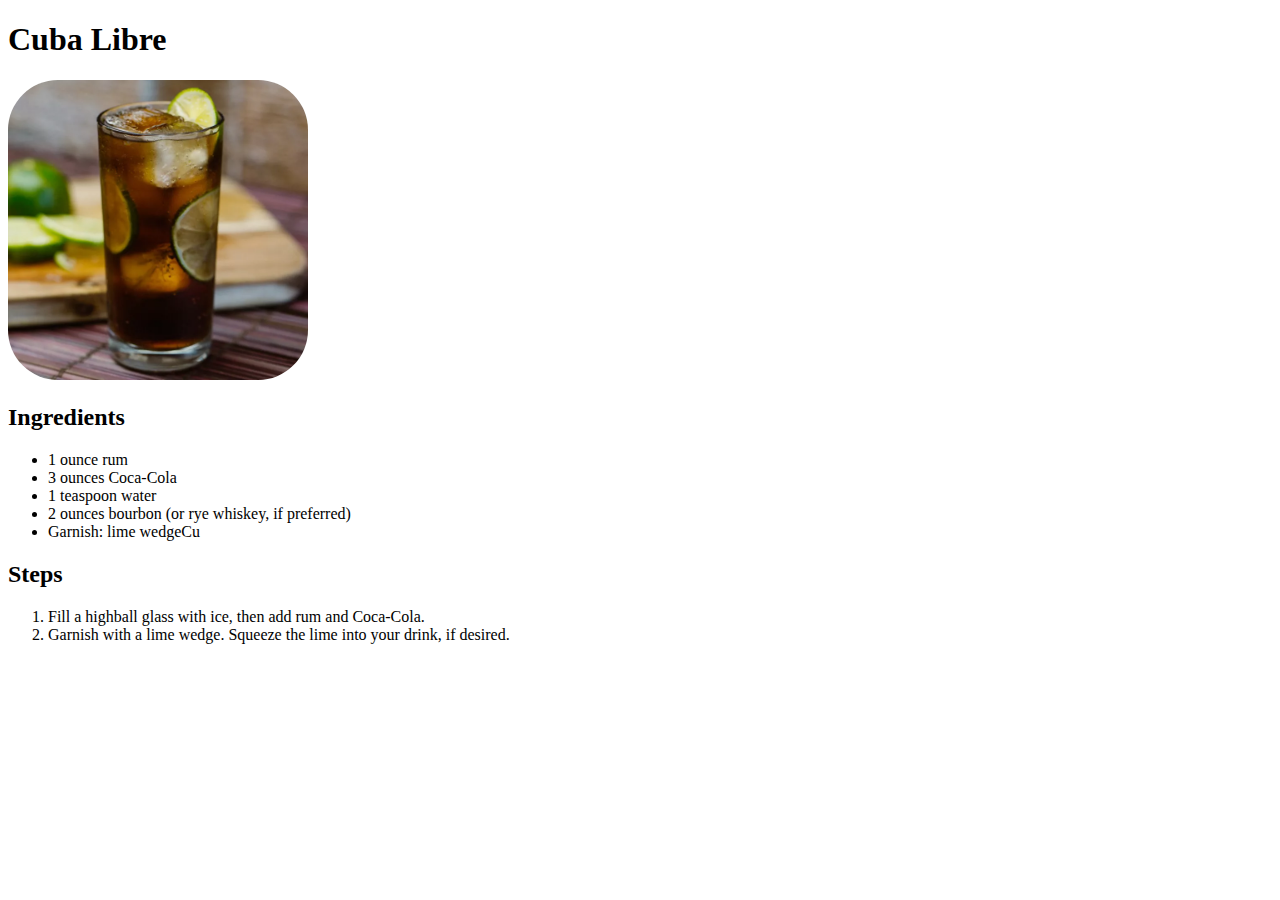
<file: pgs/cubalibre.html>
<!DOCTYPE html>
<html lang="en">
  <head>
    <meta charset="UTF-8" />
    <meta http-equiv="X-UA-Compatible" content="IE=edge" />
    <meta name="viewport" content="width=device-width, initial-scale=1.0" />
    <title>Cuba Libre</title>
  </head>
  <style>
    img {
      width: 300px;
      border-radius: 50px;
    }
  </style>
  <body>
    <div>
      <h1>Cuba Libre</h1>
      <img src="../imgs/cubalibre.jeg.webp" alt "picture cuba libre" />
      <h2 class="username">Ingredients</h2>
      <ul>
        <li>1 ounce rum</li>
        <li>3 ounces Coca-Cola</li>
        <li>1 teaspoon water</li>
        <li>2 ounces bourbon (or rye whiskey, if preferred)</li>
        <li>Garnish: lime wedgeCu</li>
      </ul>
      <h2>Steps</h2>
      <ol>
        <li>Fill a highball glass with ice, then add rum and Coca-Cola.</li>
        <li>
          Garnish with a lime wedge. Squeeze the lime into your drink, if
          desired.
        </li>
      </ol>
    </div>
  </body>
</html>
</file>
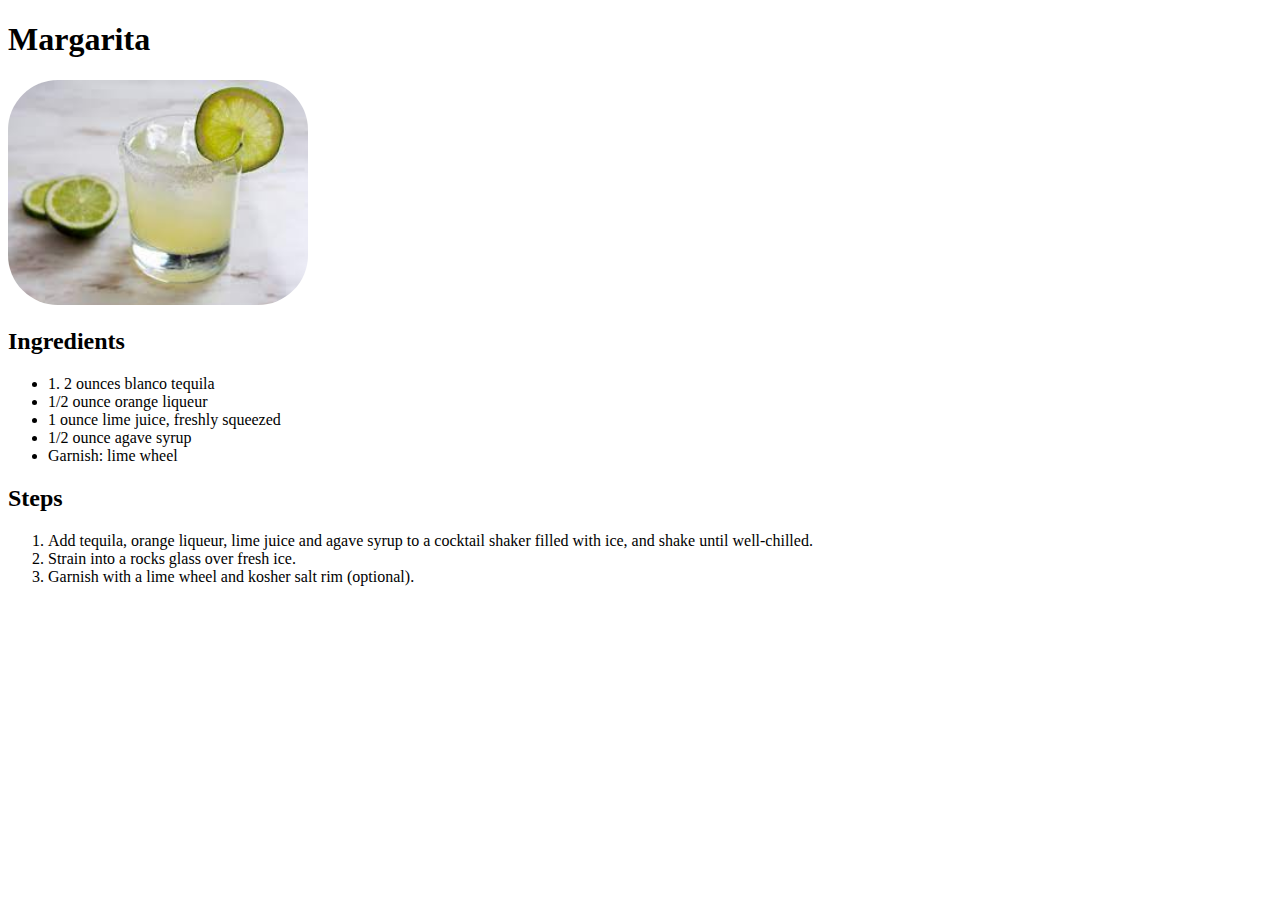
<file: pgs/margarita.html>
<!DOCTYPE html>
<html lang="en">
  <head>
    <meta charset="UTF-8" />
    <meta http-equiv="X-UA-Compatible" content="IE=edge" />
    <meta name="viewport" content="width=device-width, initial-scale=1.0" />
    <title>Margarita</title>
    <style>
      img {
        width: 300px;
        border-radius: 50px;
      }
    </style>
  </head>
  <body>
    <h1>Margarita</h1>
    <img src="../imgs/Margarita.jpeg" alt "picture of a margarita">
    <h2>Ingredients</h2>
    <ul>
      <li>1. 2 ounces blanco tequila</li>
      <li>1/2 ounce orange liqueur</li>
      <li>1 ounce lime juice, freshly squeezed</li>
      <li>1/2 ounce agave syrup</li>
      <li>Garnish: lime wheel</li>
    </ul>
    <h2>Steps</h2>
    <ol>
      <li>
        Add tequila, orange liqueur, lime juice and agave syrup to a cocktail
        shaker filled with ice, and shake until well-chilled.
      </li>
      <li>Strain into a rocks glass over fresh ice.</li>
      <li>Garnish with a lime wheel and kosher salt rim (optional).</li>
    </ol>
  </body>
</html>
</file>
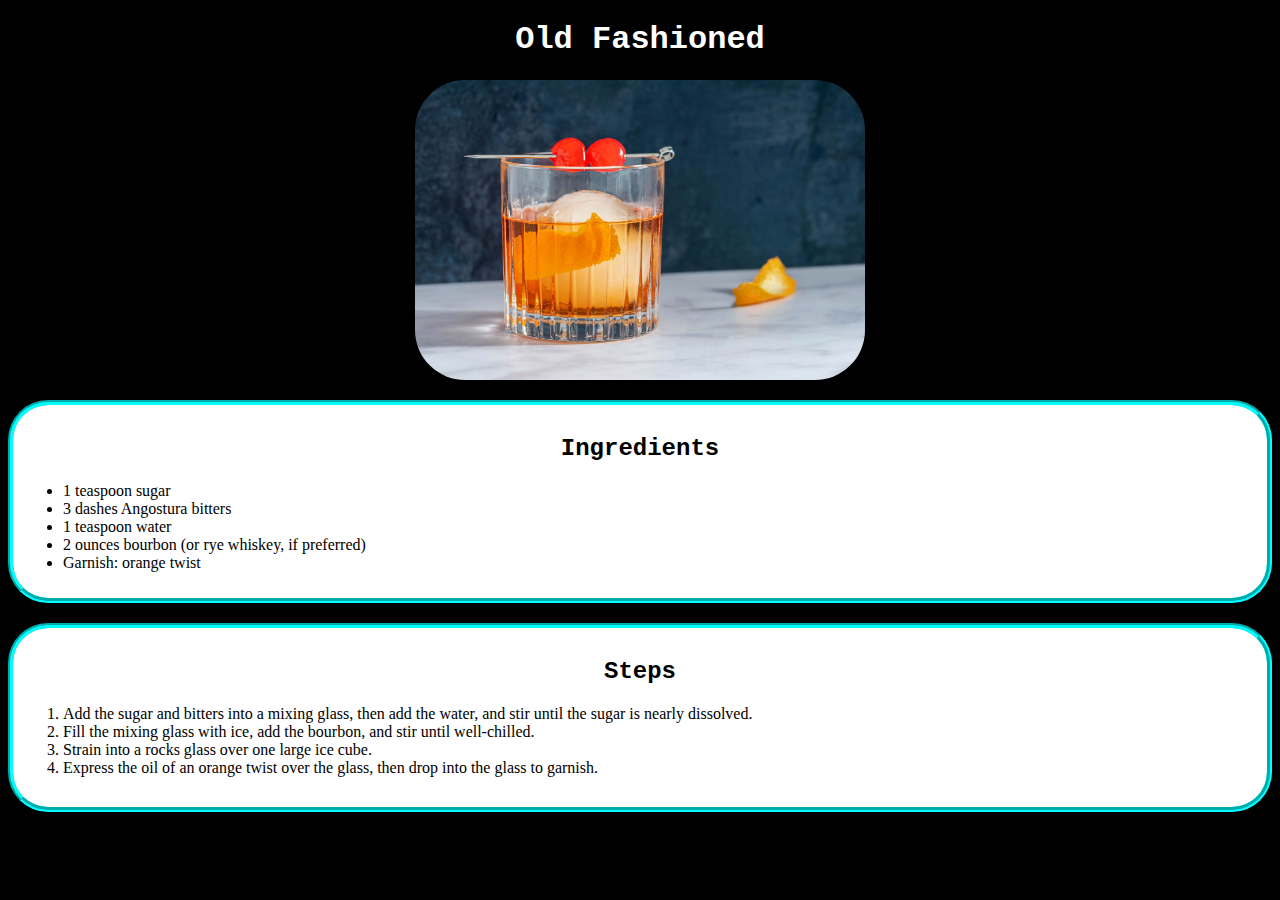
<file: pgs/oldfashioned.html>
<!DOCTYPE html>
<html lang="en">
  <head>
    <meta charset="UTF-8" />
    <meta http-equiv="X-UA-Compatible" content="IE=edge" />
    <meta name="viewport" content="width=device-width, initial-scale=1.0" />
    <title>Old Fashioned</title>
    <link rel="stylesheet" href="../css/oldfashioned.css" />
  </head>
  <body>
    <div>
      <h1>Old Fashioned</h1>
      <img src="../imgs/oldfashioned.jpeg" alt "picture of an old Fashioned">
      <div class="ing">
        <h2>Ingredients</h2>
        <ul>
          <li>1 teaspoon sugar</li>
          <li>3 dashes Angostura bitters</li>
          <li>1 teaspoon water</li>
          <li>2 ounces bourbon (or rye whiskey, if preferred)</li>
          <li>Garnish: orange twist</li>
        </ul>
      </div>
      <div class="steps">
        <h2>Steps</h2>
        <ol>
          <li>
            Add the sugar and bitters into a mixing glass, then add the water,
            and stir until the sugar is nearly dissolved.
          </li>
          <li>
            Fill the mixing glass with ice, add the bourbon, and stir until
            well-chilled.
          </li>
          <li>Strain into a rocks glass over one large ice cube.</li>
          <li>
            Express the oil of an orange twist over the glass, then drop into
            the glass to garnish.
          </li>
        </ol>
      </div>
    </div>
  </body>
</html>
</file>
<file: css/oldfashioned.css>
body {
    background-color: black;
}
h1 {
    text-align: center;
    color: white;
    font-family: 'Courier New', monospace;
} 

img {
    height: 300px;
    border-radius: 50px;
    display: block;
    margin: auto;
    width: 50% 20px;
    margin-bottom: 20px;
}

.ing {
    background-color: rgb(255, 255, 255);
    display: block;
    border-radius: 40px;
    padding: 10px;
    border: 5px groove aqua
}

li, ol {
    margin: auto;
    width: 50% 20px;
}

h2 {
    text-align: center;
    font-family: 'Courier New', monospace;
}

.steps {
    background-color: rgb(255, 255, 255);
    display: block;
    border-radius: 40px;
    padding: 10px;
    border: 5px groove aqua;
    margin-top: 20px;
    padding-bottom: 30px;
    margin-bottom: 20px;
}
</file>
